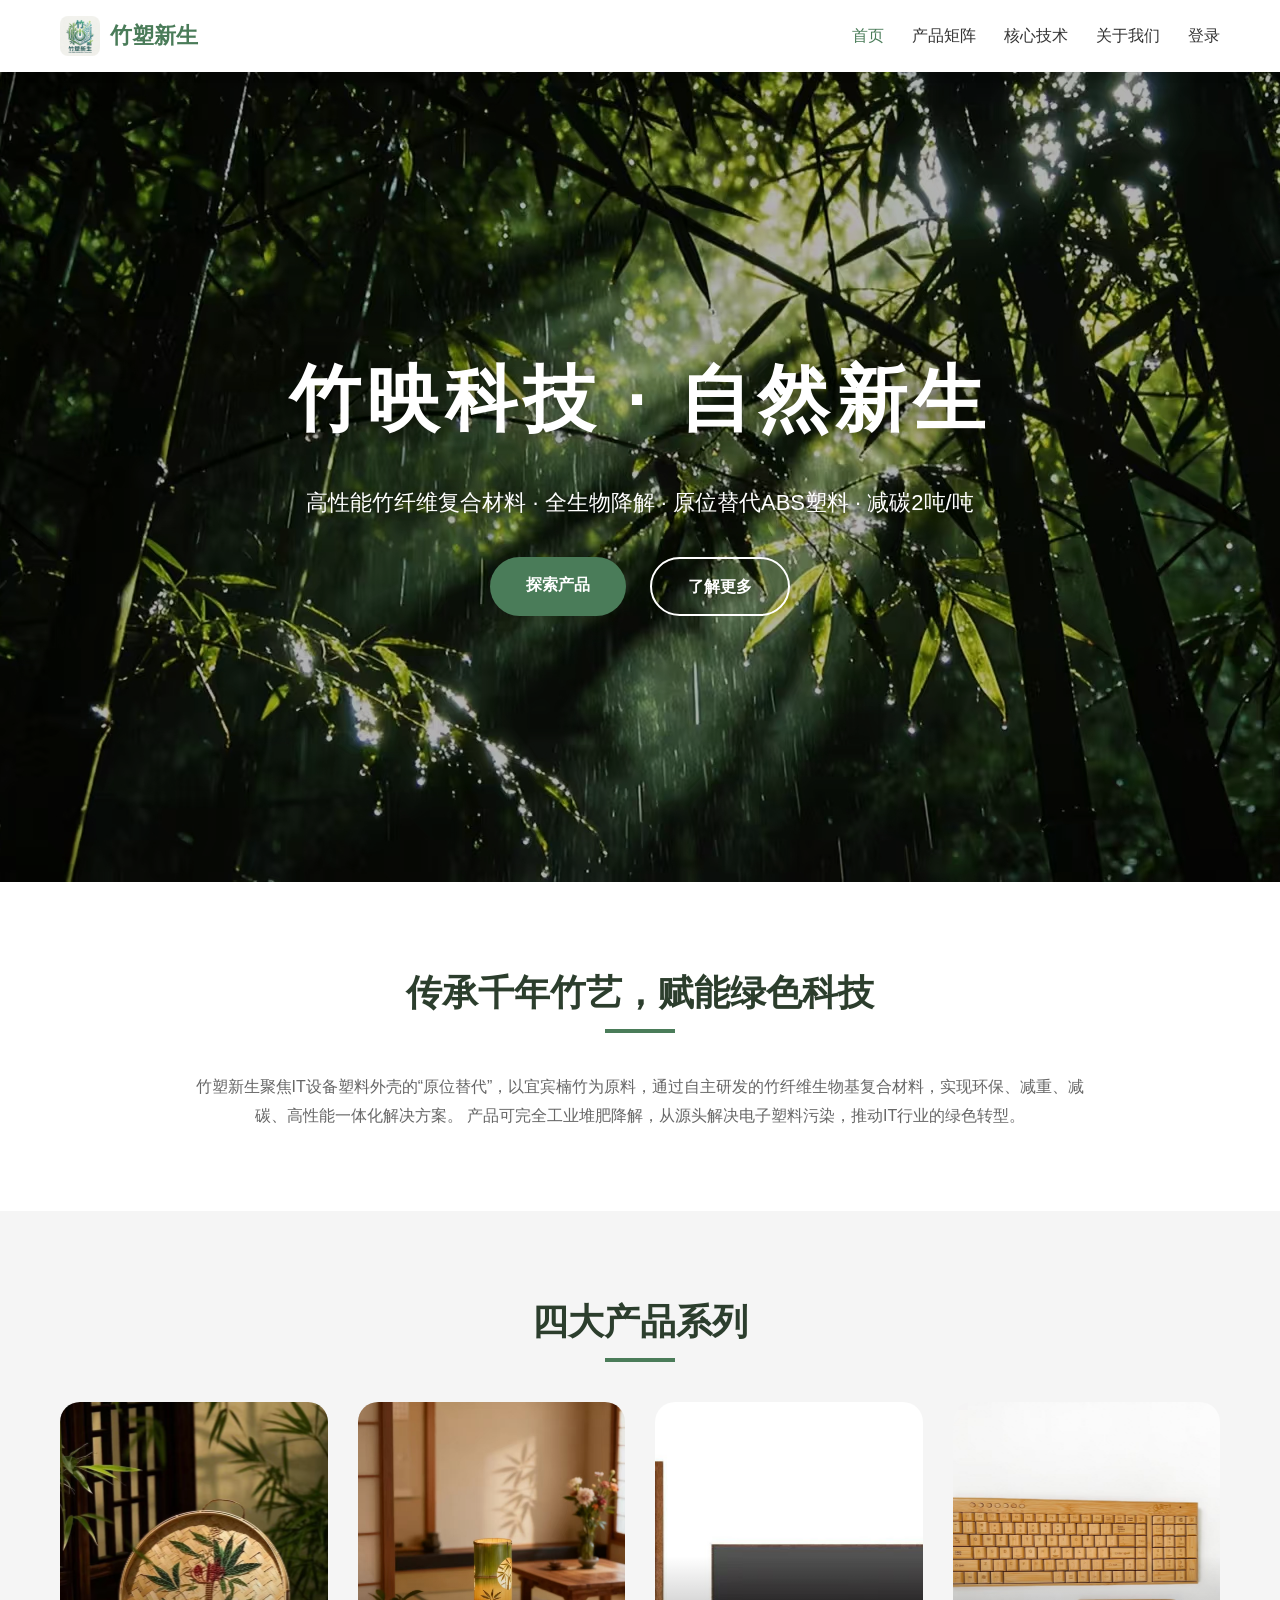
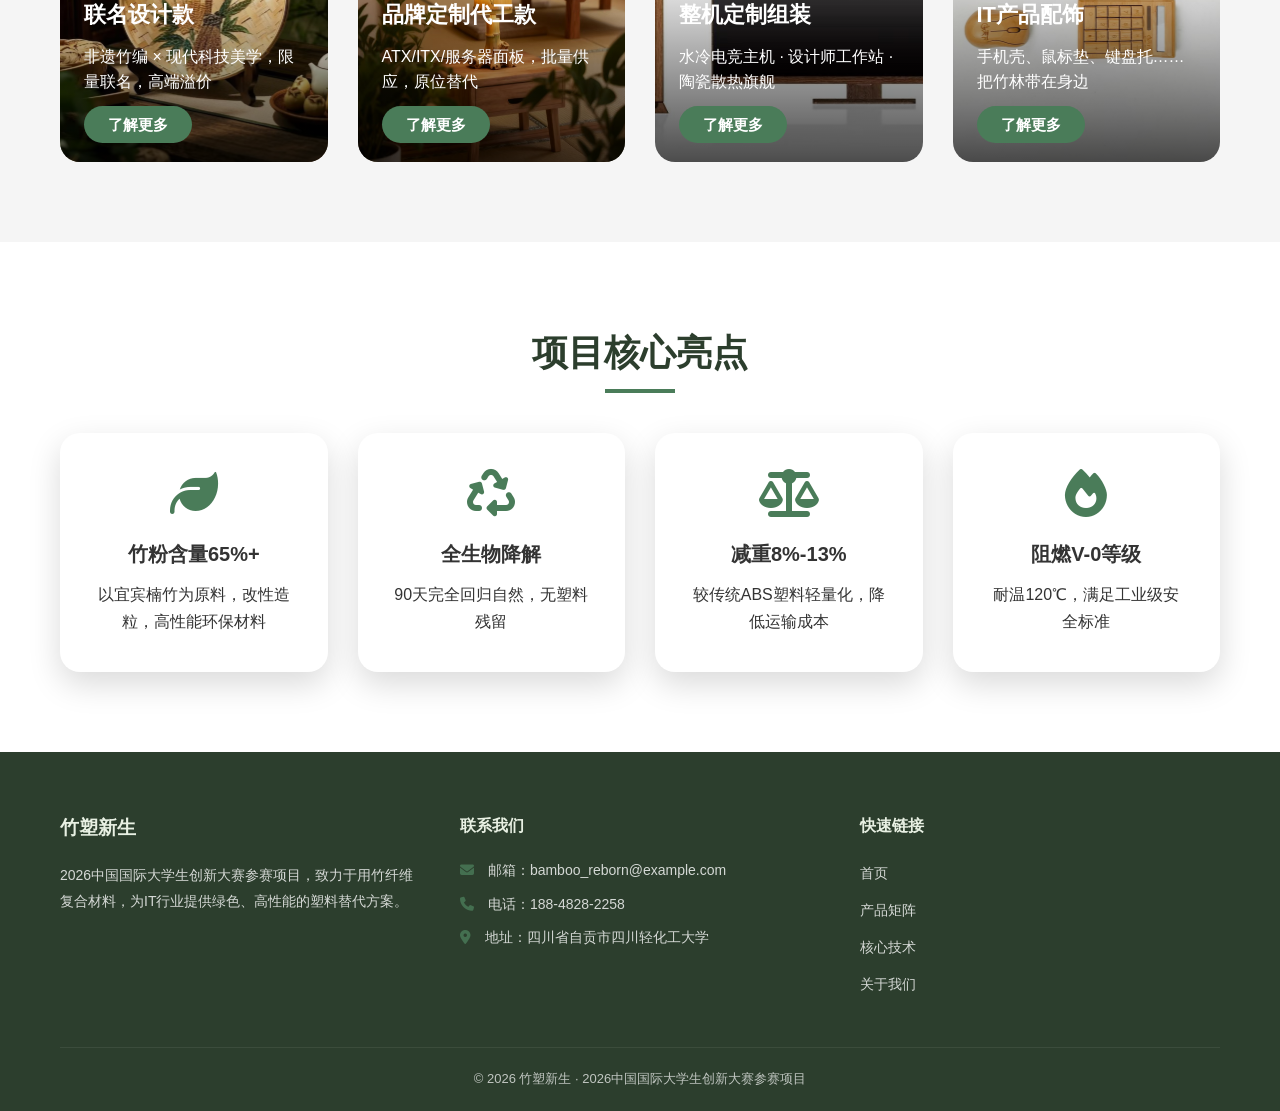
<file: index.html>
<!DOCTYPE html>
<html lang="zh-CN">
<head>
  <meta charset="UTF-8">
  <meta name="viewport" content="width=device-width, initial-scale=1.0">
  <title>竹塑新生 | 以竹代塑 IT产品绿色解决方案</title>
  <link rel="stylesheet" href="assets/css/style.css">
  <link rel="stylesheet" href="https://cdnjs.cloudflare.com/ajax/libs/font-awesome/6.4.0/css/all.min.css">
</head>
<body>
  <!-- 导航栏 -->
  <nav class="navbar">
    <div class="container">
      <a href="index.html" class="logo">
        <img src="assets/images/logo.png" alt="竹塑新生Logo">
        <span>竹塑新生</span>
      </a>
      <ul class="nav-menu">
        <li><a href="index.html" class="active">首页</a></li>
        <li><a href="products.html">产品矩阵</a></li>
        <li><a href="tech.html">核心技术</a></li>
        <li><a href="about.html">关于我们</a></li>
        <li><a href="login.html">登录</a></li>
      </ul>
    </div>
  </nav>

  <!-- 首屏 -->
<section id="home" class="hero">
  <div class="hero-bg" style="background-image: url('assets/images/hero.jpg'); background-size: cover; background-position: center; width:100%; height:100%;">
    <div class="hero-content">
      <h1 class="art-font">竹映科技 · 自然新生</h1>
      <p class="hero-subtitle">高性能竹纤维复合材料 · 全生物降解 · 原位替代ABS塑料 · 减碳2吨/吨</p >
      <div class="hero-buttons">
        <a href=" " class="btn-capsule btn-primary">探索产品</a >
        <a href="#about" class="btn-capsule btn-secondary">了解更多</a >
      </div>
    </div>
  </div>
</section>

  <!-- 项目简介 -->
  <section class="intro section-padding">
    <div class="container">
      <h2 class="section-title">传承千年竹艺，赋能绿色科技</h2>
      <p class="intro-text">
        竹塑新生聚焦IT设备塑料外壳的“原位替代”，以宜宾楠竹为原料，通过自主研发的竹纤维生物基复合材料，实现环保、减重、减碳、高性能一体化解决方案。
        产品可完全工业堆肥降解，从源头解决电子塑料污染，推动IT行业的绿色转型。
      </p>
    </div>
  </section>

  <!-- 四大产品系列：按钮全为胶囊型 -->
  <section class="products section-padding bg-light">
    <div class="container">
      <h2 class="section-title">四大产品系列</h2>
      <div class="product-grid">
        <div class="product-card" style="background-image:url(assets/images/p1.jpg)">
          <div class="product-overlay">
            <h3>联名设计款</h3>
            <p>非遗竹编 × 现代科技美学，限量联名，高端溢价</p>
            <a href="products.html#co-branded" class="btn-capsule btn-small">了解更多</a>
          </div>
        </div>
        <div class="product-card" style="background-image:url(assets/images/p2.jpg)">
          <div class="product-overlay">
            <h3>品牌定制代工款</h3>
            <p>ATX/ITX/服务器面板，批量供应，原位替代</p>
            <a href="products.html#oem" class="btn-capsule btn-small">了解更多</a>
          </div>
        </div>
        <div class="product-card" style="background-image:url(assets/images/p3.jpg)">
          <div class="product-overlay">
            <h3>整机定制组装</h3>
            <p>水冷电竞主机 · 设计师工作站 · 陶瓷散热旗舰</p>
            <a href="products.html#fullpc" class="btn-capsule btn-small">了解更多</a>
          </div>
        </div>
        <div class="product-card" style="background-image:url(assets/images/p4.jpg)">
          <div class="product-overlay">
            <h3>IT产品配饰</h3>
            <p>手机壳、鼠标垫、键盘托……把竹林带在身边</p>
            <a href="products.html#accessories" class="btn-capsule btn-small">了解更多</a>
          </div>
        </div>
      </div>
    </div>
  </section>

  <!-- 核心亮点 -->
  <section class="features section-padding">
    <div class="container">
      <h2 class="section-title">项目核心亮点</h2>
      <div class="features-grid">
        <div class="feature-item big-font shadow-strong">
          <i class="fas fa-leaf"></i>
          <h3>竹粉含量65%+</h3>
          <p>以宜宾楠竹为原料，改性造粒，高性能环保材料</p>
        </div>
        <div class="feature-item big-font shadow-strong">
          <i class="fas fa-recycle"></i>
          <h3>全生物降解</h3>
          <p>90天完全回归自然，无塑料残留</p>
        </div>
        <div class="feature-item big-font shadow-strong">
          <i class="fas fa-balance-scale"></i>
          <h3>减重8%-13%</h3>
          <p>较传统ABS塑料轻量化，降低运输成本</p>
        </div>
        <div class="feature-item big-font shadow-strong">
          <i class="fas fa-fire"></i>
          <h3>阻燃V-0等级</h3>
          <p>耐温120℃，满足工业级安全标准</p>
        </div>
      </div>
    </div>
  </section>

  <!-- 底部：快速链接改为白色字体 -->
  <footer id="about" class="footer">
    <div class="container">
      <div class="footer-grid">
        <div class="footer-about">
          <h3>竹塑新生</h3>
          <p>2026中国国际大学生创新大赛参赛项目，致力于用竹纤维复合材料，为IT行业提供绿色、高性能的塑料替代方案。</p>
        </div>
        <div class="footer-contact">
          <h4>联系我们</h4>
          <p><i class="fas fa-envelope"></i> 邮箱：bamboo_reborn@example.com</p>
          <p><i class="fas fa-phone"></i> 电话：188-4828-2258</p>
          <p><i class="fas fa-map-marker-alt"></i> 地址：四川省自贡市四川轻化工大学</p>
        </div>
        <div class="footer-links">
          <h4>快速链接</h4>
          <ul>
            <li><a href="index.html">首页</a></li>
            <li><a href="products.html">产品矩阵</a></li>
            <li><a href="tech.html">核心技术</a></li>
            <li><a href="about.html">关于我们</a></li>
          </ul>
        </div>
      </div>
      <div class="footer-bottom">
        <p>© 2026 竹塑新生 · 2026中国国际大学生创新大赛参赛项目 </p>
      </div>
    </div>
  </footer>

  <script src="assets/js/main.js"></script>
</body>
</html>
</file>
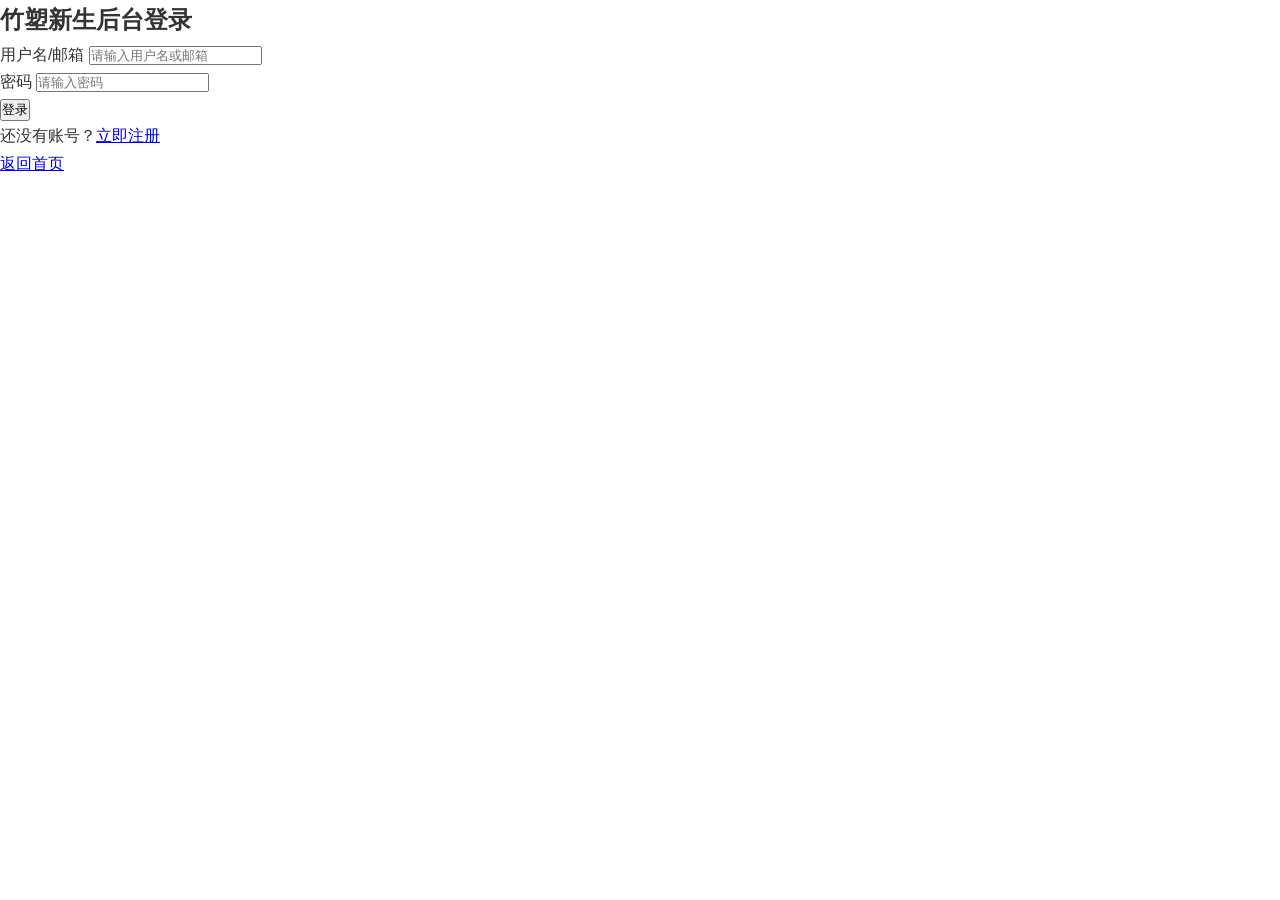
<file: login.html>
<!DOCTYPE html>
<html lang="zh-CN">
<head>
  <meta charset="UTF-8">
  <meta name="viewport" content="width=device-width, initial-scale=1.0">
  <title>登录 | 竹塑新生</title>
  <link rel="stylesheet" href="assets/css/style.css">
  <link rel="stylesheet" href="https://cdnjs.cloudflare.com/ajax/libs/font-awesome/6.4.0/css/all.min.css">
</head>
<body>
  <section class="auth-section">
    <div class="auth-box">
      <h2>竹塑新生后台登录</h2>
      <form class="auth-form">
        <div class="form-group">
          <label for="username">用户名/邮箱</label>
          <input type="text" id="username" placeholder="请输入用户名或邮箱" required>
        </div>
        <div class="form-group">
          <label for="password">密码</label>
          <input type="password" id="password" placeholder="请输入密码" required>
        </div>
        <button type="submit" class="auth-btn">登录</button>
      </form>
      <div class="auth-footer">
        <p>还没有账号？<a href="register.html">立即注册</a></p>
        <p><a href="index.html">返回首页</a></p>
      </div>
    </div>
  </section>
</body>
</html>
</file>
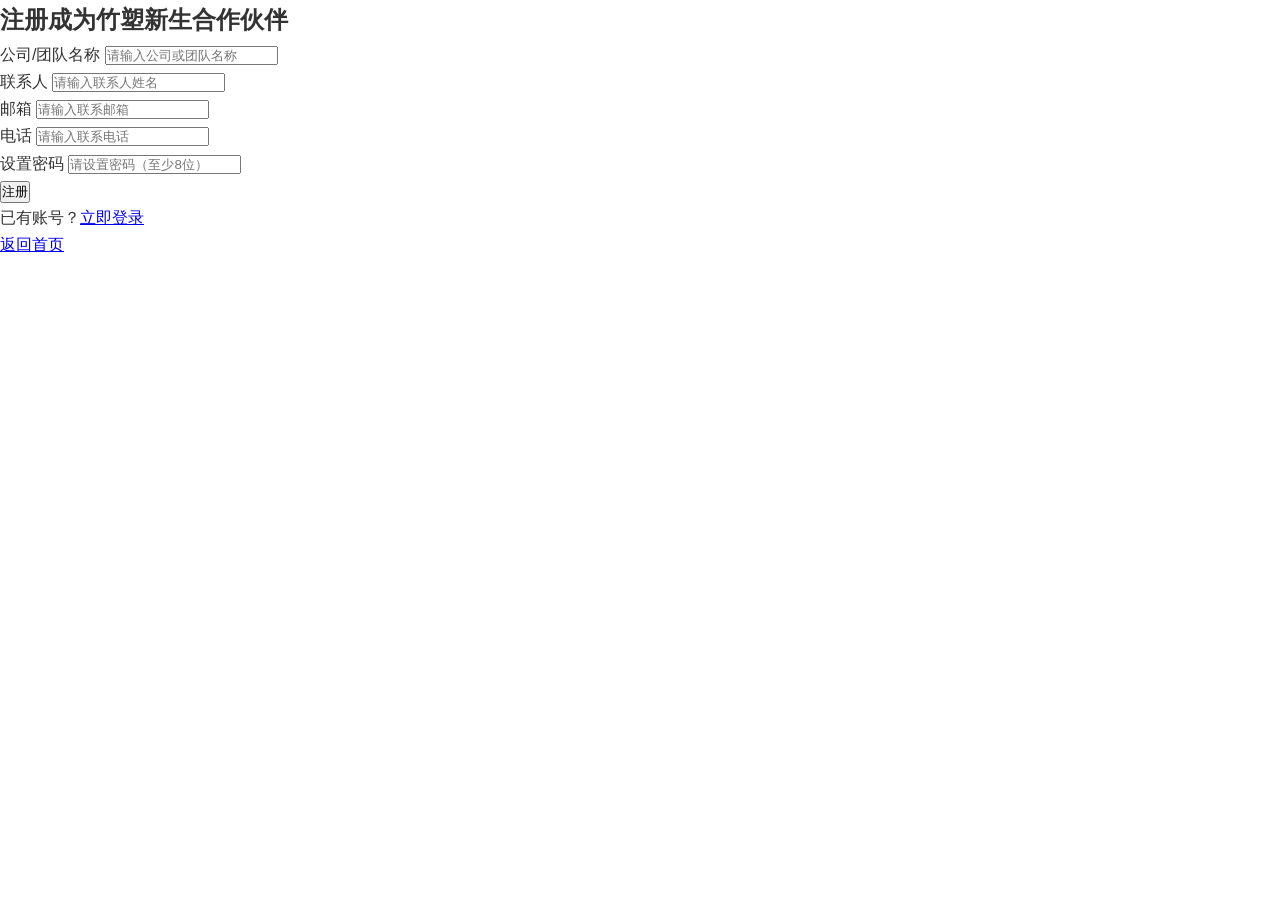
<file: register.html>
<!DOCTYPE html>
<html lang="zh-CN">
<head>
  <meta charset="UTF-8">
  <meta name="viewport" content="width=device-width, initial-scale=1.0">
  <title>注册 | 竹塑新生</title>
  <link rel="stylesheet" href="assets/css/style.css">
  <link rel="stylesheet" href="https://cdnjs.cloudflare.com/ajax/libs/font-awesome/6.4.0/css/all.min.css">
</head>
<body>
  <section class="auth-section">
    <div class="auth-box">
      <h2>注册成为竹塑新生合作伙伴</h2>
      <form class="auth-form">
        <div class="form-group">
          <label for="company">公司/团队名称</label>
          <input type="text" id="company" placeholder="请输入公司或团队名称" required>
        </div>
        <div class="form-group">
          <label for="contact">联系人</label>
          <input type="text" id="contact" placeholder="请输入联系人姓名" required>
        </div>
        <div class="form-group">
          <label for="email">邮箱</label>
          <input type="email" id="email" placeholder="请输入联系邮箱" required>
        </div>
        <div class="form-group">
          <label for="phone">电话</label>
          <input type="tel" id="phone" placeholder="请输入联系电话" required>
        </div>
        <div class="form-group">
          <label for="password">设置密码</label>
          <input type="password" id="password" placeholder="请设置密码（至少8位）" required>
        </div>
        <button type="submit" class="auth-btn">注册</button>
      </form>
      <div class="auth-footer">
        <p>已有账号？<a href="login.html">立即登录</a></p>
        <p><a href="index.html">返回首页</a></p>
      </div>
    </div>
  </section>
</body>
</html>
</file>
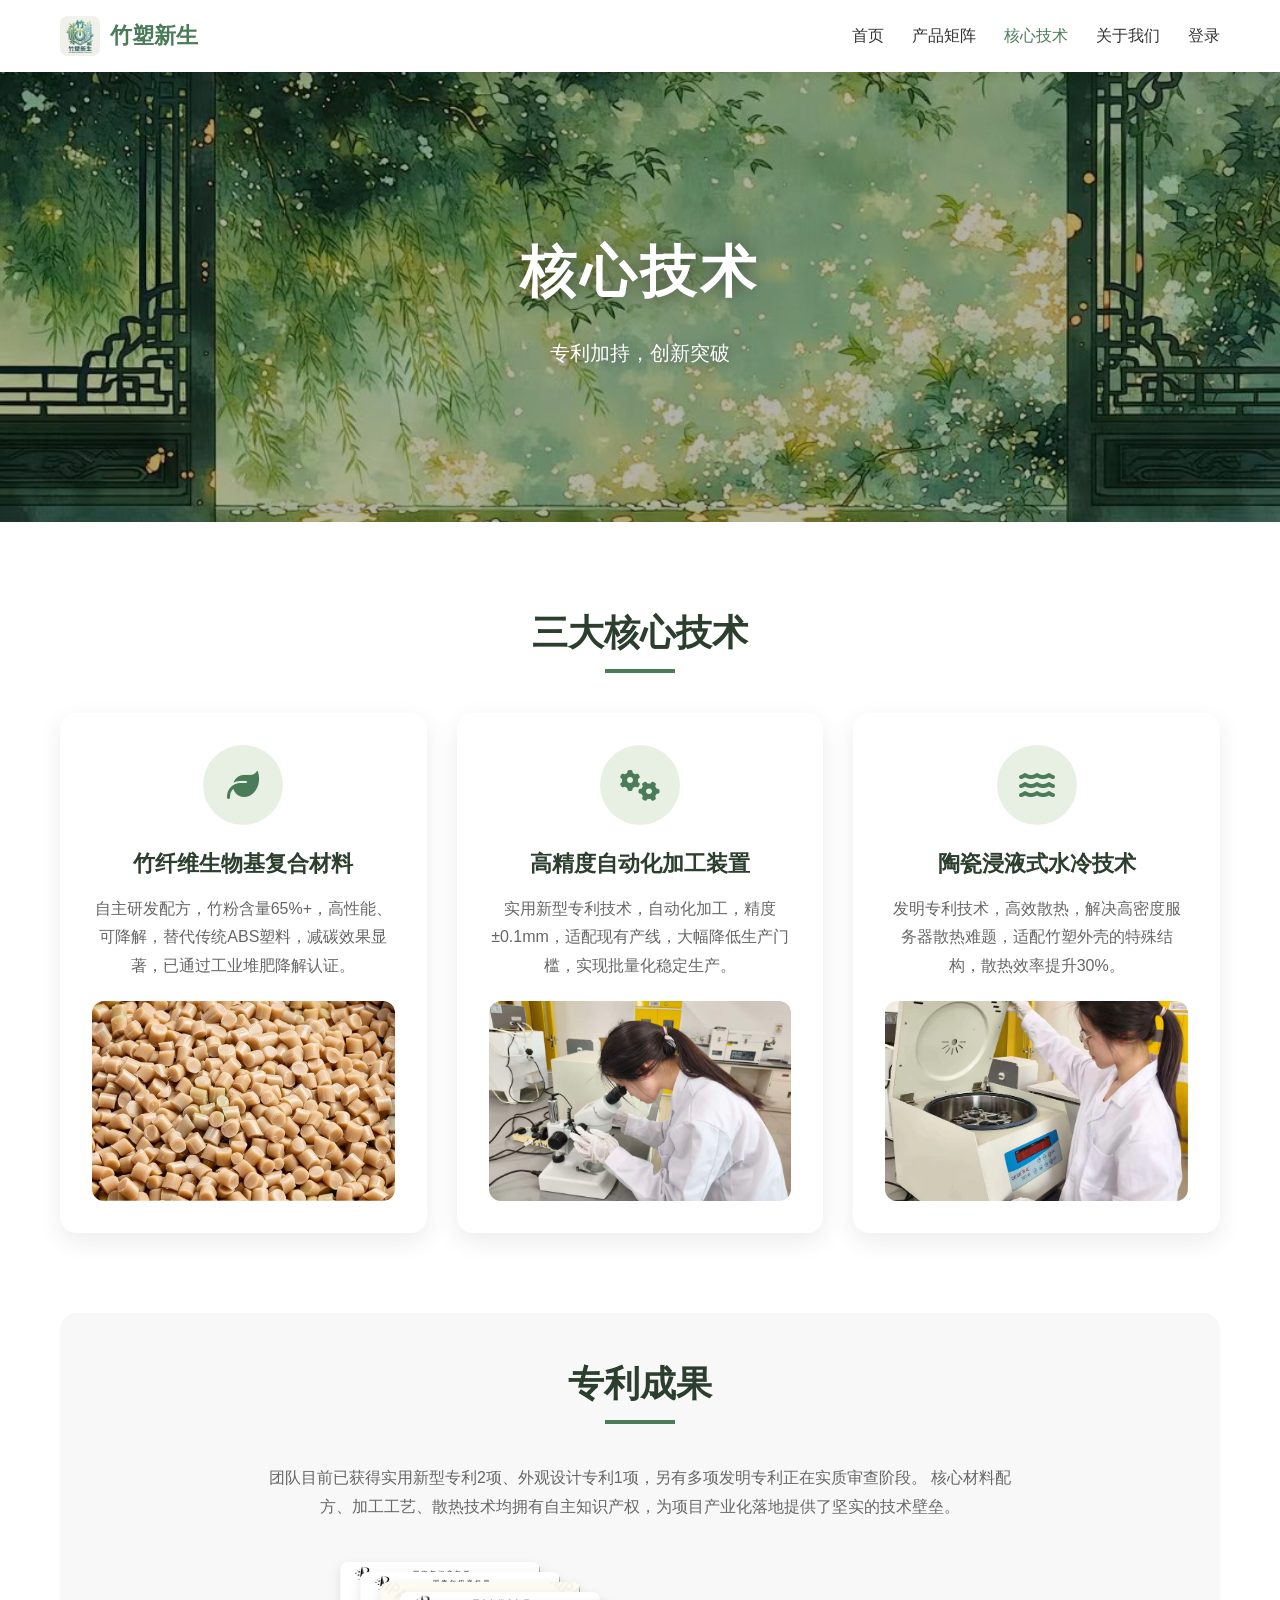
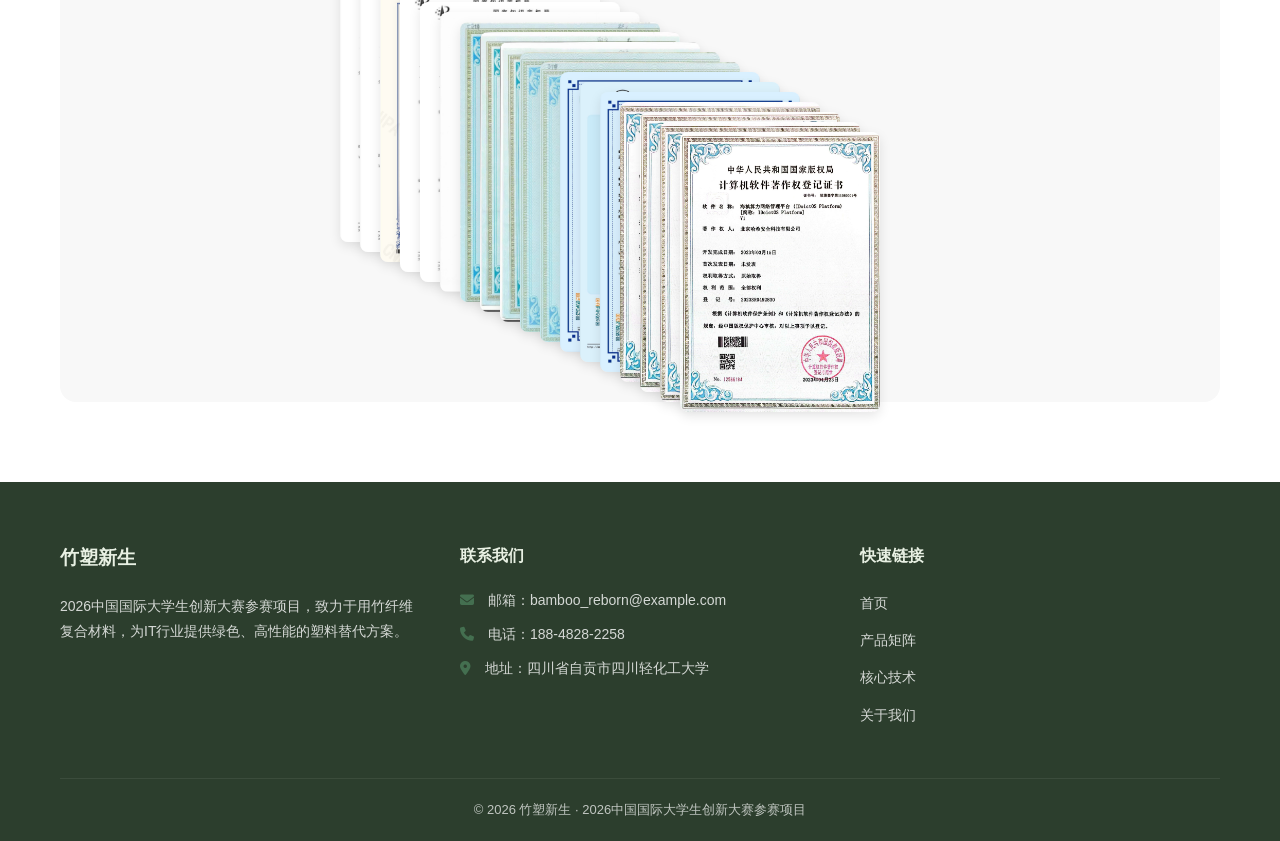
<file: tech.html>
<!DOCTYPE html>
<html lang="zh-CN">
<head>
  <meta charset="UTF-8">
  <meta name="viewport" content="width=device-width, initial-scale=1.0">
  <title>核心技术 | 竹塑新生</title>
  <link rel="stylesheet" href="assets/css/style.css">
  <link rel="stylesheet" href="https://cdnjs.cloudflare.com/ajax/libs/font-awesome/6.4.0/css/all.min.css">
</head>
<body>
  <!-- 导航栏 -->
  <nav class="navbar">
    <div class="container">
      <a href="index.html" class="logo">
        <img src="assets/images/logo.png" alt="竹塑新生Logo">
        <span>竹塑新生</span>
      </a>
      <ul class="nav-menu">
        <li><a href="index.html">首页</a></li>
        <li><a href="products.html">产品矩阵</a></li>
        <li><a href="tech.html" class="active">核心技术</a></li>
        <li><a href="about.html">关于我们</a></li>
        <li><a href="login.html">登录</a></li>
      </ul>
    </div>
  </nav>

  <!-- 顶部标题区：带hero2.jpg背景 -->
  <section class="tech-hero">
    <div class="tech-hero-bg" style="background-image: url('assets/images/hero3.jpg'); background-size: cover; background-position: center; width:100%; height:100%;">
      <div class="tech-hero-content">
        <h1 class="tech-title">核心技术</h1>
        <p class="tech-subtitle">专利加持，创新突破</p>
      </div>
    </div>
  </section>

  <main class="container">
    <!-- 三大核心技术 -->
    <section class="tech-section">
      <h2 class="section-title">三大核心技术</h2>
      <div class="tech-grid">
        <!-- 1. 竹纤维生物基复合材料 -->
        <div class="tech-card interactive-tech">
          <div class="tech-icon">
            <i class="fas fa-leaf"></i>
          </div>
          <div class="tech-text">
            <h3>竹纤维生物基复合材料</h3>
            <p>自主研发配方，竹粉含量65%+，高性能、可降解，替代传统ABS塑料，减碳效果显著，已通过工业堆肥降解认证。</p>
          </div>
          <div class="tech-img">
            <img src="assets/images/c1.jpg" alt="竹纤维材料">
          </div>
        </div>

        <!-- 2. 高精度自动化加工装置 -->
        <div class="tech-card interactive-tech">
          <div class="tech-icon">
            <i class="fas fa-cogs"></i>
          </div>
          <div class="tech-text">
            <h3>高精度自动化加工装置</h3>
            <p>实用新型专利技术，自动化加工，精度±0.1mm，适配现有产线，大幅降低生产门槛，实现批量化稳定生产。</p>
          </div>
          <div class="tech-img">
            <img src="assets/images/c2.jpg" alt="加工装置">
          </div>
        </div>

        <!-- 3. 陶瓷浸液式水冷技术 -->
        <div class="tech-card interactive-tech">
          <div class="tech-icon">
            <i class="fas fa-water"></i>
          </div>
          <div class="tech-text">
            <h3>陶瓷浸液式水冷技术</h3>
            <p>发明专利技术，高效散热，解决高密度服务器散热难题，适配竹塑外壳的特殊结构，散热效率提升30%。</p>
          </div>
          <div class="tech-img">
            <img src="assets/images/c3.jpg" alt="水冷技术">
          </div>
        </div>
      </div>
    </section>

    <!-- 专利成果 -->
    <section class="patent-section">
      <h2 class="section-title">专利成果</h2>
      <p class="patent-intro">
        团队目前已获得实用新型专利2项、外观设计专利1项，另有多项发明专利正在实质审查阶段。
        核心材料配方、加工工艺、散热技术均拥有自主知识产权，为项目产业化落地提供了坚实的技术壁垒。
      </p>
      <div class="patent-stack">
        <!-- 重叠排版的18张证书 -->
        <img src="assets/images/patent1.jpg" alt="专利证书" class="patent-img interactive-patent" style="top: 0; left: 0;">
        <img src="assets/images/patent2.jpg" alt="专利证书" class="patent-img interactive-patent" style="top: 10px; left: 20px;">
        <img src="assets/images/patent3.jpg" alt="专利证书" class="patent-img interactive-patent" style="top: 20px; left: 40px;">
        <img src="assets/images/patent4.jpg" alt="专利证书" class="patent-img interactive-patent" style="top: 30px; left: 60px;">
        <img src="assets/images/patent5.jpg" alt="专利证书" class="patent-img interactive-patent" style="top: 40px; left: 80px;">
        <img src="assets/images/patent6.jpg" alt="专利证书" class="patent-img interactive-patent" style="top: 50px; left: 100px;">
        <img src="assets/images/patent7.jpg" alt="专利证书" class="patent-img interactive-patent" style="top: 60px; left: 120px;">
        <img src="assets/images/patent8.jpg" alt="专利证书" class="patent-img interactive-patent" style="top: 70px; left: 140px;">
        <img src="assets/images/patent9.jpg" alt="专利证书" class="patent-img interactive-patent" style="top: 80px; left: 160px;">
        <img src="assets/images/patent10.jpg" alt="专利证书" class="patent-img interactive-patent" style="top: 90px; left: 180px;">
        <img src="assets/images/patent11.jpg" alt="专利证书" class="patent-img interactive-patent" style="top: 100px; left: 200px;">
        <img src="assets/images/patent12.jpg" alt="专利证书" class="patent-img interactive-patent" style="top: 110px; left: 220px;">
        <img src="assets/images/patent13.jpg" alt="专利证书" class="patent-img interactive-patent" style="top: 120px; left: 240px;">
        <img src="assets/images/patent14.jpg" alt="专利证书" class="patent-img interactive-patent" style="top: 130px; left: 260px;">
        <img src="assets/images/patent15.jpg" alt="专利证书" class="patent-img interactive-patent" style="top: 140px; left: 280px;">
        <img src="assets/images/patent16.jpg" alt="专利证书" class="patent-img interactive-patent" style="top: 150px; left: 300px;">
        <img src="assets/images/patent17.jpg" alt="专利证书" class="patent-img interactive-patent" style="top: 160px; left: 320px;">
        <img src="assets/images/patent18.jpg" alt="专利证书" class="patent-img interactive-patent" style="top: 170px; left: 340px;">
      </div>
    </section>
  </main>

  <!-- 底部 -->
  <footer id="about" class="footer">
    <div class="container">
      <div class="footer-grid">
        <div class="footer-about">
          <h3>竹塑新生</h3>
          <p>2026中国国际大学生创新大赛参赛项目，致力于用竹纤维复合材料，为IT行业提供绿色、高性能的塑料替代方案。</p>
        </div>
        <div class="footer-contact">
          <h4>联系我们</h4>
          <p><i class="fas fa-envelope"></i> 邮箱：bamboo_reborn@example.com</p>
          <p><i class="fas fa-phone"></i> 电话：188-4828-2258</p>
          <p><i class="fas fa-map-marker-alt"></i> 地址：四川省自贡市四川轻化工大学</p>
        </div>
        <div class="footer-links">
          <h4>快速链接</h4>
          <ul>
            <li><a href="index.html">首页</a></li>
            <li><a href="products.html">产品矩阵</a></li>
            <li><a href="tech.html">核心技术</a></li>
            <li><a href="about.html">关于我们</a></li>
          </ul>
        </div>
      </div>
      <div class="footer-bottom">
        <p>© 2026 竹塑新生 · 2026中国国际大学生创新大赛参赛项目 </p>
      </div>
    </div>
  </footer>

  <script src="assets/js/main.js"></script>
</body>
</html>
</file>
<file: assets/css/style.css>
:root {
  --bamboo: #4A7C59;
  --bamboo-light: #E8F0E3;
  --wood: #C2A77D;
  --dark: #2C3E2D;
  --white: #FFFFFF;
  --gray: #F5F5F5;
  --text: #333333;
  --text-light: #666666;
}

* {
  margin: 0;
  padding: 0;
  box-sizing: border-box;
  scroll-behavior: smooth;
}

body {
  font-family: "Microsoft YaHei", "PingFang SC", sans-serif;
  color: var(--text);
  background-color: var(--white);
  line-height: 1.7;
}

.container {
  max-width: 1200px;
  margin: 0 auto;
  padding: 0 20px;
}

.section-padding {
  padding: 80px 0;
}

.bg-light {
  background-color: var(--gray);
}

/* 导航栏 */
.navbar {
  position: sticky;
  top: 0;
  background-color: rgba(255, 255, 255, 0.97);
  box-shadow: 0 2px 10px rgba(0, 0, 0, 0.08);
  z-index: 999;
  padding: 16px 0;
}

.navbar .container {
  display: flex;
  justify-content: space-between;
  align-items: center;
}

.logo {
  display: flex;
  align-items: center;
  text-decoration: none;
  color: var(--bamboo);
  font-weight: bold;
  font-size: 22px;
}

.logo img {
  width: 40px;
  height: 40px;
  margin-right: 10px;
  border-radius: 8px;
}

.nav-menu {
  display: flex;
  list-style: none;
  gap: 28px;
}

.nav-menu a {
  text-decoration: none;
  color: var(--text);
  font-weight: 500;
  transition: color 0.3s;
}

.nav-menu a:hover, .nav-menu a.active {
  color: var(--bamboo);
}

/* 首屏：解决文字重叠，居中浮在背景上 */
.hero {
  height: 90vh;
  position: relative;
}

.hero-bg {
  width: 100%;
  height: 100%;
  /*background: url('./assets/images/hero.jpg') center/cover no-repeat;*/
  position: relative;
  display: flex;
  align-items: center;
  justify-content: center;
}

/* 半透明遮罩，让文字更清晰 */
.hero-bg::after {
  content: '';
  position: absolute;
  top: 0;
  left: 0;
  width: 100%;
  height: 100%;
  background-color: rgba(0, 0, 0, 0.3);
}

.hero-content {
  position: relative;
  z-index: 1;
  text-align: center;
  color: var(--white);
}

/* 艺术字标题 */
.art-font {
  font-family: "PingFang SC", "Microsoft YaHei", sans-serif;
  font-size: 72px;
  font-weight: 900;
  letter-spacing: 6px;
  color: var(--white);
  text-shadow: 0 0 20px rgba(0, 0, 0, 0.5);
  margin-bottom: 24px;
}

.hero-subtitle {
  font-size: 22px;
  color: var(--white);
  text-shadow: 0 2px 10px rgba(0, 0, 0, 0.3);
  max-width: 800px;
  margin: 0 auto 36px;
}

.hero-buttons {
  display: flex;
  gap: 24px;
  justify-content: center;
}

/* 胶囊型按钮（核心修改） */
.btn-capsule {
  border-radius: 50px !important;
  padding: 14px 36px;
  font-weight: bold;
  text-decoration: none;
  transition: all 0.3s ease;
}

.btn-primary {
  background-color: var(--bamboo);
  color: var(--white);
}

.btn-primary:hover {
  background-color: #3A6147;
  transform: translateY(-3px);
}

.btn-secondary {
  border: 2px solid var(--white);
  color: var(--white);
  background-color: transparent;
}

.btn-secondary:hover {
  background-color: var(--white);
  color: var(--bamboo);
}

.btn-small {
  background-color: var(--bamboo);
  color: var(--white);
  padding: 10px 24px;
  font-size: 15px;
}

.btn-small:hover {
  background-color: #3A6147;
}

/* 通用标题 */
.section-title {
  text-align: center;
  font-size: 36px;
  color: var(--dark);
  margin-bottom: 50px;
  position: relative;
}

.section-title::after {
  content: '';
  position: absolute;
  bottom: -10px;
  left: 50%;
  transform: translateX(-50%);
  width: 70px;
  height: 4px;
  background-color: var(--bamboo);
}

.intro-text {
  max-width: 900px;
  margin: 0 auto;
  text-align: center;
  color: var(--text-light);
  font-size: 16px;
  line-height: 1.8;
}

/* 产品矩阵：文字浮在图片上 */
.product-grid {
  display: grid;
  grid-template-columns: repeat(auto-fit, minmax(250px, 1fr));
  gap: 30px;
}

.product-card {
  height: 360px;
  border-radius: 20px;
  background-size: cover;
  background-position: center;
  position: relative;
  overflow: hidden;
  display: flex;
  align-items: end;
}

.product-overlay {
  background: linear-gradient(transparent, rgba(0, 0, 0, 0.7));
  padding: 40px 24px 24px;
  color: var(--white);
  width: 100%;
  z-index: 2;
}

.product-card h3 {
  font-size: 22px;
  margin-bottom: 10px;
}

.product-card p {
  font-size: 16px;
  line-height: 1.6;
  margin-bottom: 16px;
}

/* 核心亮点：字体放大+阴影增强 */
.big-font p { font-size: 16px !important; }
.shadow-strong {
  box-shadow: 0 12px 32px rgba(0, 0, 0, 0.15) !important;
}

.features-grid {
  display: grid;
  grid-template-columns: repeat(auto-fit, minmax(220px, 1fr));
  gap: 30px;
}

.feature-item {
  text-align: center;
  padding: 36px;
  background-color: var(--white);
  border-radius: 20px;
  box-shadow: 0 8px 24px rgba(0, 0, 0, 0.08);
}

.feature-item i {
  font-size: 48px;
  color: var(--bamboo);
  margin-bottom: 20px;
}

.feature-item h3 {
  font-size: 20px;
  margin-bottom: 10px;
}

/* 底部：快速链接改为白色字体 */
.footer {
  background-color: var(--dark);
  color: var(--white);
  padding: 60px 0 20px;
}

.footer-grid {
  display: grid;
  grid-template-columns: repeat(auto-fit, minmax(250px, 1fr));
  gap: 40px;
  margin-bottom: 40px;
}

.footer-about h3, .footer-contact h4, .footer-links h4 {
  margin-bottom: 20px;
  color: var(--bamboo-light);
}

.footer-about p {
  font-size: 14px;
  line-height: 1.8;
  opacity: 0.8;
}

.footer-contact p {
  margin: 10px 0;
  font-size: 14px;
  opacity: 0.8;
}

.footer-contact i {
  margin-right: 10px;
  color: var(--bamboo);
}

.footer-links ul {
  list-style: none;
}

.footer-links li {
  margin: 10px 0;
}

.footer-links a {
  color: var(--white);
  text-decoration: none;
  font-size: 14px;
  opacity: 0.8;
  transition: opacity 0.3s;
}

.footer-links a:hover {
  opacity: 1;
  color: var(--bamboo-light);
}

.footer-bottom {
  text-align: center;
  padding-top: 20px;
  border-top: 1px solid rgba(255, 255, 255, 0.1);
  font-size: 13px;
  opacity: 0.7;
}

/* 响应式适配 */
@media (max-width: 768px) {
  .art-font {
    font-size: 42px;
  }
  .hero-subtitle {
    font-size: 18px;
  }
  .hero-buttons {
    flex-direction: column;
    align-items: center;
  }
  .nav-menu {
    gap: 15px;
  }
  .footer-grid {
    grid-template-columns: 1fr;
    text-align: center;
  }
}

/* =====================================
   产品矩阵页专属样式（优化版）
   ===================================== */
/* 顶部标题区 */
.product-hero {
  height: 50vh;
  position: relative;
}
.product-hero-bg {
  width: 100%;
  height: 100%;
  position: relative;
  display: flex;
  align-items: center;
  justify-content: center;
}
.product-hero-bg::after {
  content: '';
  position: absolute;
  top: 0;
  left: 0;
  width: 100%;
  height: 100%;
  background-color: rgba(0, 0, 0, 0.3);
}
.product-hero-content {
  position: relative;
  z-index: 1;
  text-align: center;
  color: var(--white);
}
.product-title {
  font-size: 56px;
  font-weight: 900;
  letter-spacing: 4px;
  color: var(--white);
  text-shadow: 0 0 20px rgba(0, 0, 0, 0.5);
  margin-bottom: 16px;
}
.product-subtitle {
  font-size: 20px;
  color: var(--white);
  text-shadow: 0 2px 10px rgba(0, 0, 0, 0.3);
}

/* 产品分类板块 */
.product-category {
  margin: 60px 0;
  padding: 32px;
  background-color: #f8f8f8;
  border-radius: 16px;
}
.category-header {
  margin-bottom: 32px;
  text-align: center;
}
.category-header h2 {
  font-size: 28px;
  color: var(--dark);
  margin-bottom: 8px;
}
.category-header p {
  color: var(--text-light);
  font-size: 16px;
}

/* 田字格布局（优化白边+交互效果） */
.grid-2x2 {
  display: grid;
  grid-template-columns: repeat(2, 1fr);
  gap: 24px;
}
.grid-item {
  border-radius: 12px;
  overflow: hidden;
  background-color: white;
  box-shadow: 0 4px 12px rgba(0, 0, 0, 0.08);
  height: 360px;
  display: flex;
  align-items: center;
  justify-content: center;
  /* 过渡动画基础 */
  transition: transform 0.3s ease, box-shadow 0.3s ease;
}
.grid-item img {
  width: 100%;
  height: 100%;
  /* 改为cover，填满容器，消除白边 */
  object-fit: cover;
  display: block;
}

/* 交互效果：hover上浮+阴影 */
.interactive-img:hover {
  transform: translateY(-8px);
  box-shadow: 0 12px 24px rgba(0, 0, 0, 0.15);
}

/* 点击放大效果 */
.interactive-img:active {
  transform: scale(0.98);
}

/* 响应式适配 */
@media (max-width: 768px) {
  .product-title {
    font-size: 36px;
  }
  .grid-2x2 {
    grid-template-columns: 1fr;
  }
  .grid-item {
    height: 300px;
  }
}

/* =====================================
   核心技术页专属样式
   ===================================== */
/* 顶部标题区 */
.tech-hero {
  height: 50vh;
  position: relative;
}
.tech-hero-bg {
  width: 100%;
  height: 100%;
  position: relative;
  display: flex;
  align-items: center;
  justify-content: center;
}
.tech-hero-bg::after {
  content: '';
  position: absolute;
  top: 0;
  left: 0;
  width: 100%;
  height: 100%;
  background-color: rgba(0, 0, 0, 0.3);
}
.tech-hero-content {
  position: relative;
  z-index: 1;
  text-align: center;
  color: var(--white);
}
.tech-title {
  font-size: 56px;
  font-weight: 900;
  letter-spacing: 4px;
  color: var(--white);
  text-shadow: 0 0 20px rgba(0, 0, 0, 0.5);
  margin-bottom: 16px;
}
.tech-subtitle {
  font-size: 20px;
  color: var(--white);
  text-shadow: 0 2px 10px rgba(0, 0, 0, 0.3);
}

/* 三大核心技术板块 */
.tech-section {
  margin: 80px 0;
}
.tech-grid {
  display: grid;
  grid-template-columns: repeat(auto-fit, minmax(320px, 1fr));
  gap: 30px;
}
.tech-card {
  background-color: white;
  border-radius: 16px;
  padding: 32px;
  box-shadow: 0 8px 24px rgba(0, 0, 0, 0.08);
  display: flex;
  flex-direction: column;
  align-items: center;
  text-align: center;
  transition: transform 0.3s ease, box-shadow 0.3s ease;
}
.tech-icon {
  width: 80px;
  height: 80px;
  border-radius: 50%;
  background-color: var(--bamboo-light);
  display: flex;
  align-items: center;
  justify-content: center;
  margin-bottom: 20px;
}
.tech-icon i {
  font-size: 32px;
  color: var(--bamboo);
}
.tech-text h3 {
  font-size: 22px;
  color: var(--dark);
  margin-bottom: 12px;
}
.tech-text p {
  font-size: 16px;
  color: var(--text-light);
  line-height: 1.8;
  margin-bottom: 20px;
}
.tech-img {
  width: 100%;
  height: 200px;
  border-radius: 12px;
  overflow: hidden;
}
.tech-img img {
  width: 100%;
  height: 100%;
  object-fit: cover;
}
/* 交互效果 */
.interactive-tech:hover {
  transform: translateY(-8px);
  box-shadow: 0 16px 32px rgba(0, 0, 0, 0.15);
}

/* 专利成果区 */
.patent-section {
  margin: 80px 0;
  padding: 40px 0;
  background-color: #f8f8f8;
  border-radius: 16px;
}
.patent-intro {
  max-width: 800px;
  margin: 0 auto 40px;
  text-align: center;
  color: var(--text-light);
  font-size: 16px;
  line-height: 1.8;
  padding: 0 20px;
}
.patent-stack {
  position: relative;
  height: 400px;
  margin: 0 auto;
  max-width: 600px;
}
.patent-img {
  position: absolute;
  width: 200px;
  height: 280px;
  object-fit: cover;
  border-radius: 8px;
  box-shadow: 0 4px 12px rgba(0, 0, 0, 0.1);
  transition: transform 0.3s ease, z-index 0.3s ease;
}
/* 交互效果：hover上浮放大 */
.interactive-patent:hover {
  transform: scale(1.05) translateY(-10px);
  z-index: 10;
  box-shadow: 0 12px 24px rgba(0, 0, 0, 0.2);
}

/* 响应式适配 */
@media (max-width: 768px) {
  .tech-title {
    font-size: 36px;
  }
  .tech-grid {
    grid-template-columns: 1fr;
  }
  .patent-stack {
    height: 300px;
    max-width: 100%;
    padding: 0 20px;
  }
  .patent-img {
    width: 150px;
    height: 210px;
  }
}
</file>
